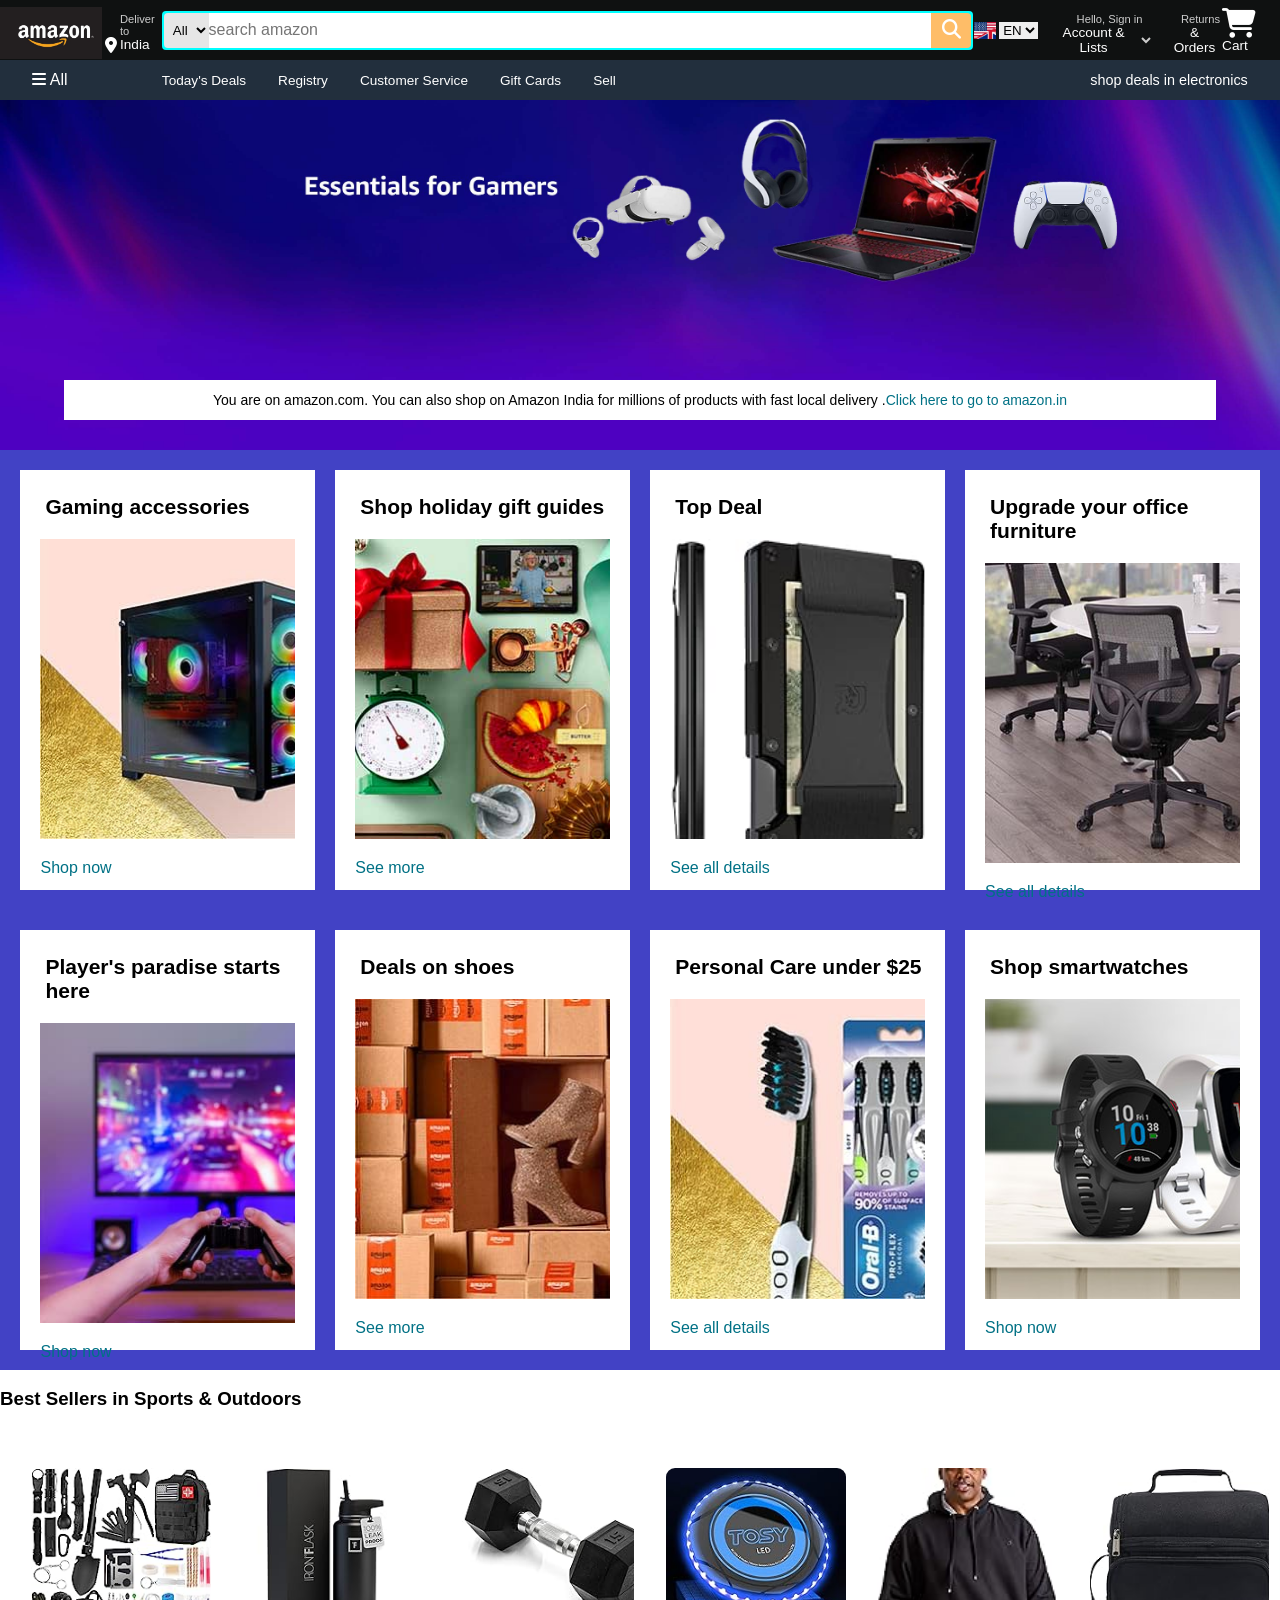
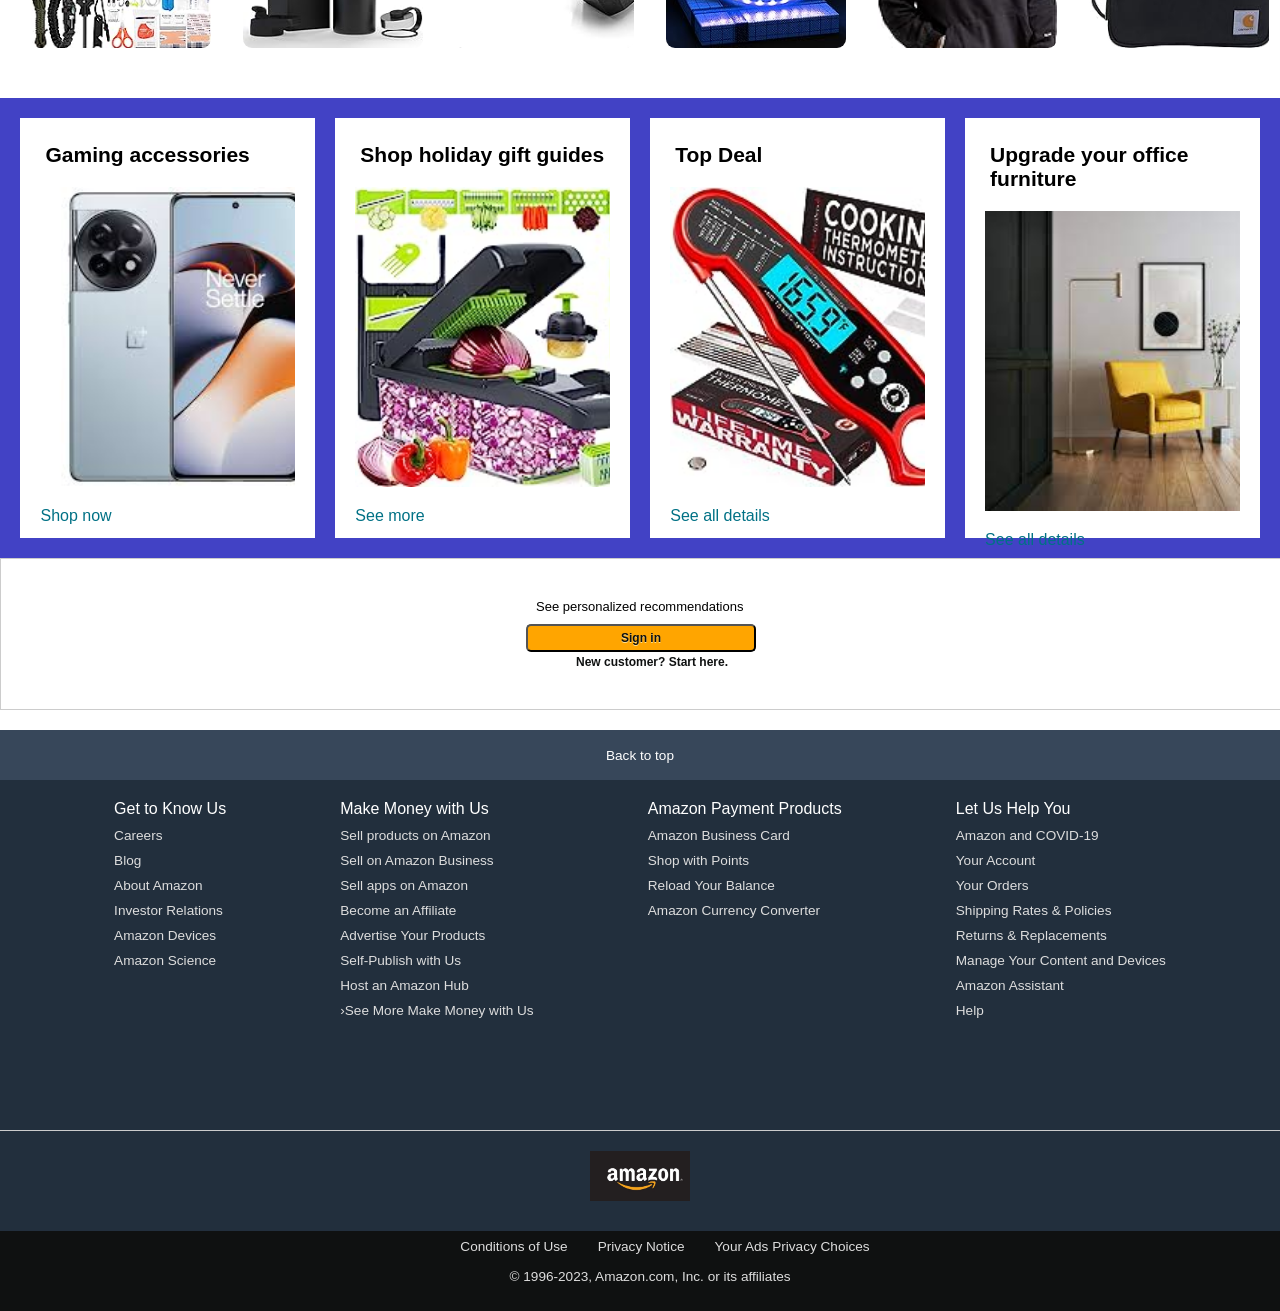
<file: Amazon_Clone/amazon.html>
<!DOCTYPE html>
<html lang="en">
<head>
    <meta charset="UTF-8">
    <meta name="viewport" content="width=device-width, initial-scale=1.0">
    <title>amazon</title>
    <link rel="stylesheet" href="https://cdnjs.cloudflare.com/ajax/libs/font-awesome/6.4.2/css/all.min.css" integrity="sha512-z3gLpd7yknf1YoNbCzqRKc4qyor8gaKU1qmn+CShxbuBusANI9QpRohGBreCFkKxLhei6S9CQXFEbbKuqLg0DA==" crossorigin="anonymous" referrerpolicy="no-referrer" />
    <link rel="stylesheet" href="amazon.css">
</head>
<body>
    <header>
    <div class="navbar">
        <div class="nav-logo">
            <div class="logo border"></div>
            </div>

            <div class="nav-address border">
                <p class="first">Deliver to</p>
                <div class="icon-addrs">
                    <i class="fa-solid fa-location-dot"></i>
                    <p class="second">India</p>
                </div>
            </div>

            <div class="nav-search">
                <select class="select-search">
                    <option>All</option>
                </select>
                <input placeholder="search amazon" class="input-search">
                <div class="search-icon">
                <i class="fa-solid fa-magnifying-glass"></i>
            </div>
        </div>

        <div class="nav-lang border">
            <div class="lang-icon"></div>
            <div class="lang-name">
                <select class="select-lang">
                    <option>EN</option>
                </select>
            </div>
        </div>

        <div class="nav-signIn border">
            <div class="first">
            <p>Hello, Sign in</p>
        </div>
        <div class="second">
            <p>Account & Lists</p>
            <select class="select-signIn">
                <option></option>
            </select>
        </div>
    </div>

    <div class="orders border">
        <div class="first">
            <p>Returns</p>
        </div>
        <div class="second">
            <p>& Orders</p>
        </div> 
    </div>

    <div class="nav-cart border">
        <i class="fa-solid fa-cart-shopping"></i>
        Cart
    </div>
    </div>
    <!---------------------------------- panel section ------------------------------------>
    <div class="panel">
        <div class="panel-All border">
            <i class="fa-solid fa-bars"></i>
            All
        </div>
        <div class="panel-option">
            <div class="border">Today's Deals</div>
            <div class="border">Registry</div>
            <div class="border">Customer Service</div>
            <div class="border">Gift Cards</div>
            <div class="border">Sell</div> 
        </div>
        <div class="panel-deal border">
            shop deals in electronics
        </div>
    </div>

<!----------------------------------- hero section --------------------------------------------->
    <div class="hero-section">
        <div class="hero-msg">You are on amazon.com. You can also shop on Amazon India
         for millions of products with fast local delivery . 
         <a href="#"> Click here to go to amazon.in</a> </div>
    </div>
</header>  

<!-- -------------------------shoping content------------------------------------------- -->
    <main>
    <div class="content color">
        <div class="box1 box">
            <div class="box-content ">
            <h2>Gaming accessories</h2>
            <div class="image" style="background-image: url('amazonPics/gaming\ Acce.jpg');"></div>
            <a  href="#">Shop now</a> 
            </div>  
        </div>

        <div class="box2 box">
            <div class="box-content">
                <h2>Shop holiday gift guides</h2>
                <div class="image" style="background-image: url('amazonPics/holiday-shop.jpg');"></div>
                <a href="#">See more</a> 
                </div> 
        </div>

        <div class="box3 box">
            <div class="box-content">
                <h2>Top Deal</h2>
                <div class="image" style="background-image: url('amazonPics/top-delas.jpg');"></div>
                <a href="#">See all details</a> 
                </div> 
        </div>

        <div class="box4 box">
            <div class="box-content">
                <h2>Upgrade your office furniture</h2>
                <div class="image" style="background-image: url('amazonPics/furniture.jpg');"></div>
                <a href="#">See all details</a> 
                </div> 
        </div>
    </div>

    <div class="content color">
        <div class="box1 box">
            <div class="box-content">
            <h2>Player's paradise starts here</h2>
            <div class="image" style="background-image: url('amazonPics/loptop.jpg');"></div>
            <a href="#">Shop now</a> 
            </div>  
        </div>

        <div class="box2 box">
            <div class="box-content">
                <h2>Deals on shoes</h2>
                <div class="image" style="background-image: url('amazonPics/shoes.jpg');"></div>
                <a href="#">See more</a> 
                </div> 
        </div>

        <div class="box3 box">
            <div class="box-content">
                <h2>Personal Care under $25</h2>
                <div class="image" style="background-image: url('amazonPics/personal-care.jpg');"></div>
                <a href="#">See all details</a> 
                </div> 
        </div>

        <div class="box4 box ">
            <div class="box-content ">
                <h2>Shop smartwatches</h2>
                <div class="image" style="background-image: url('amazonPics/watches.jpg');"></div>
                <a href="#">Shop now</a> 
                </div> 
        </div>
    </div>

    

    <!-- -------------------------horizontal div----------------------------------- -->

    <br>
    <h3>Best Sellers in Sports & Outdoors</h3><br>
    <div class="shoping-content">
        <div class="shoping-box">
        <div class="horiBox" style="background-image: url('amazonPics/hori-image2.jpg');"></div>
     </div>

     <div class="shoping-box">
        <div class="horiBox" style="background-image: url('amazonPics/hori-image3.jpg');"></div>
     </div>

     <div class="shoping-box">
        <div class="horiBox" style="background-image: url('amazonPics/hori\ image1.jpg');"></div>
     </div>

     <div class="shoping-box">
        <div class="horiBox" style="background-image: url('amazonPics/hori\ image4.jpg');"></div>
     </div>

     <div class="shoping-box">
        <div class="horiBox" style="background-image: url('amazonPics/hori\ image5.jpg');"></div>
     </div>

     <div class="shoping-box">
        <div class="horiBox" style="background-image: url('amazonPics/hori\ image6.jpg');"></div>
     </div>
</div>

    <!-- --------------------------------------------------------------------- -->

    <div class="content color">
        <div class="box1 box">
            <div class="box-content ">
            <h2>Gaming accessories</h2>
            <div class="image" style="background-image: url('amazonPics/mobile.jpeg');"></div>
            <a  href="#">Shop now</a> 
            </div>  
        </div>

        <div class="box2 box">
            <div class="box-content">
                <h2>Shop holiday gift guides</h2>
                <div class="image" style="background-image: url('amazonPics/hori\ image9jpg.jpg');"></div>
                <a href="#">See more</a> 
                </div> 
        </div>

        <div class="box3 box">
            <div class="box-content">
                <h2>Top Deal</h2>
                <div class="image" style="background-image: url('amazonPics/hori\ image8.jpg');"></div>
                <a href="#">See all details</a> 
                </div> 
        </div>

        <div class="box4 box">
            <div class="box-content">
                <h2>Upgrade your office furniture</h2>
                <div class="image" style="background-image: url('amazonPics/furniture2.jpg');"></div>
                <a href="#">See all details</a> 
                </div> 
        </div>
    </div>



</main>

<!-- ------------------------------------SIGN IN-------------------------------------- -->


    <div class="signIn">
        <div class="option underLine">
            <p>See personalized recommendations</p>
            <button><a href="signIn.html" target="_main"> Sign in</a></button>
            <br>
            <a class="label "  href="#">New customer? Start here.</a>
        </div>
    </div>

<!------------------------------------------fotter-------------------------------------- -->

<footer>

<div class="foot-panel1 underLine">
    <a>Back to top</a>
</div>

<div class="foot-panel2 underLine">
    <ul>
        Get to Know Us
        <a href="#">Careers</a>
        <a href="#">Blog</a>
        <a href="#">About Amazon</a>
        <a href="#">Investor Relations</a>
        <a href="#">Amazon Devices</a>
        <a href="#">Amazon Science</a>

    </ul>
    <ul>
         Make Money with Us
        <a href="#">Sell products on Amazon</a>
        <a href="#">Sell on Amazon Business</a>
        <a href="#">Sell apps on Amazon</a>
        <a href="#">Become an Affiliate</a>
        <a href="#">Advertise Your Products</a>
        <a href="#">Self-Publish with Us</a>
        <a href="#">Host an Amazon Hub</a>
        <a href="#">›See More Make Money with Us</a>
    </ul>
    <ul>
        Amazon Payment Products
        <a href="#">Amazon Business Card</a>
        <a href="#">Shop with Points</a>
        <a href="#">Reload Your Balance</a>
        <a href="#">Amazon Currency Converter</a>
     </ul>
     <ul>
        Let Us Help You
        <a href="#">Amazon and COVID-19</a>
        <a href="#">Your Account</a>
        <a href="#">Your Orders</a>
        <a href="#">Shipping Rates & Policies</a>
        <a href="#">Returns & Replacements</a>
        <a href="#">Manage Your Content and Devices</a>
        <a href="#">Amazon Assistant</a>
        <a href="#">Help</a>
     </ul>
     </div>

<div class="foot-panel3">
    <div class="foot-image"></div>
</div>

<div class="foot-panel4">
    <div class="pages underLine">
        <a>Conditions of Use</a>
        <a> Privacy Notice</a> 
        <a>Your Ads Privacy Choices</a> 
    </div>
    <div class="copyright">
        <p>© 1996-2023, Amazon.com, Inc. or its affiliates</p>
    </div>
</div>





</footer>
  
</body>
</html>
</file>
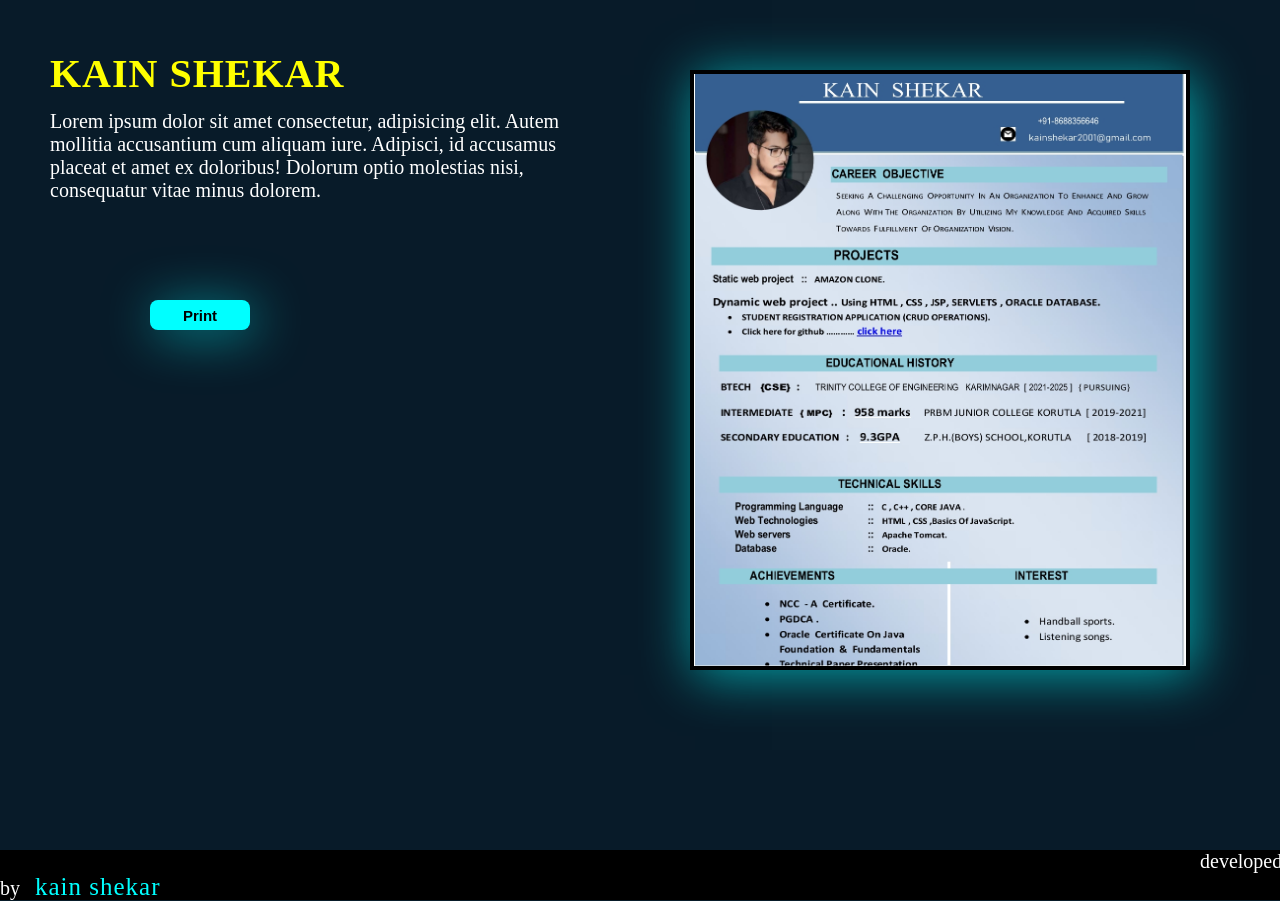
<file: portfolio/resume.html>
<!DOCTYPE html>
<html lang="en">
<head>
    <meta charset="UTF-8">
    <meta name="viewport" content="width=device-width, initial-scale=1.0">
    <title>Resume</title>
    <link rel="stylesheet" href="resume.css">
    <link rel="icon" type="image/png"  href="images/kslogo3.png">

</head>
<body>
 <img src="images/resume.jpg">
 <h1>
    kain shekar
 </h1>
 <P>Lorem ipsum dolor sit amet consectetur, adipisicing elit. Autem mollitia accusantium 
    cum aliquam iure. Adipisci, id accusamus placeat et amet ex doloribus! Dolorum optio molestias 
    nisi, consequatur vitae minus dolorem.</P>
    <button onclick="window.print()">Print</button>

    <div class="resume-footer">
        <span class="dev">developed by  </span> <span class="name">kain shekar</span>
    </div>
</body>
</html>
</file>
<file: Amazon_Clone/amazon.css>
*{
    margin: 0;
    padding: 0;
     border: border-box;
    font-family: arial;
} 
.color a:hover{
    color:#FEBD68;
}

.navbar{
    height: 60px;
    background-color: #0f1111;
    color: white;
    display: flex;
    align-items: center;
    justify-content:space-around;
}

/*------------------------------------------- Box1---------------------------------- */
.nav-log{
    height: 50px;
    width: 100px;
    margin: 1px;
    padding: 1px 8px 0px 6px;
}
    
.logo{
    background-image: url("amazonPics/Colors-Amazon-Logo\ -\ Copy.jpg");
    background-size: cover;
    margin-top: 5px;
    height: 50px;
    width: 100px;
   
}
.border{
    border: 1.5px solid transparent;
}
.border:hover{
    border: 1.5px solid white;
}

/*  -----------------------------------------Box2 -------------------------------------*/
.nav-address{
    margin-left:2px;
    height:50px;
    
}
.icon-addrs{
    display: flex;
    
  
}
.first{
    font-size: 0.75rem;
    color:#cccccc;
    margin-left: 15px;
    margin-top: 8px;

}
.second{
    font-size: 1rem;
    margin-left: 3px;

}

/*----------------------------------------------- Box3 -----------------------------------*/

.nav-search{
    display: flex;
    justify-content: space-evenly ;
    background-color: aqua;
    width:900px;
    height:35px;
    border-radius: 4px;
    border: 2px solid transparent;

}
.select-search{
    background-color: #E6E6E6;
    width: 50px;
    border-top-left-radius: 4px;
    border-bottom-left-radius: 4px;
    text-align: center;
    border: none;

}
.input-search{
    width:100%;
    font-size: 1rem;
    border: none;
}

.search-icon{
    width: 45px;
    display: flex;
    justify-content: center;
    align-items: center;
    font-size: 1.2rem;
    background-color: #FEBD68;
    border-top-RIGHT-radius: 4px;
    border-bottom-right-radius: 4px;

}
.nav-search:hover{
border: 3.5px solid pink;
}

/*------------------------------------------ Box4 ---------------------------------------------*/

.nav-lang{
    height: 50px;
    display: flex;
     justify-content: center;
    align-items: center; 
}
.lang-icon{
    width:22px;
    height:17px;
    background-image: url("amazonPics/flag\ images.png");
    background-size: cover;
}
.select-lang{
border:none;
}
.lang-name{
margin-left:3px;
}

/*----------------------------------------- Box5 ------------------------------------- */
.nav-signIn{
    height: 50px;
    text-align: center;

}
 
.first{
    font-size:0.7rem;
}
.second{
    display: flex;
    font-size: 0.85rem;
    font-weight: 700px;
}
.select-signIn{
    border: none;
    font-size: 2px;
    background-color: #0f1111;
    color:#cccccc;
}

/* Box6 */
.orders{
    height: 50px;
    text-align: center;
}

/* Box7 */
.nav-cart i{
    font-size: 30px;
}
.nav-cart{
    font-size: 0.85rem;
    font-weight: 700px;
}

/*------------------------------------ panel ---------------------------------- */

.panel{
    height: 40px;
    background-color: #222f3d;
    display: flex;
    align-items: center;
    justify-content:space-around;
    color: white;
    }

.panel-option{
        display: flex;
        color: white;
        width: 70%;
        font-size: 0.85rem;
}

.panel-option div{
    margin-left: 30px;
}
.panel-deal{
    font-size: 0.9rem;
    font-weight: 700px;
}

/* Hero section */

.hero-section{
    background-image: url("amazonPics/heroSection.jpg");
    background-size: cover;
    height: 350px;
    width:100%;
    display: flex;
    justify-content: center;
    align-items: flex-end;

}
.hero-msg{
    display: flex;
    background-color: white;
    align-items: center;
    justify-content: center;
    width: 90%;
    height: 40px;
    font-size: 14px;
    margin-bottom: 30px;
}
.hero-msg a{
    font-size: 14px;
    color:#007185;
    text-decoration: none;
}

/*---------------------------------content section ---------------------------------*/

.content{
   display: flex;
   flex-wrap: wrap;
    background-color:rgba(8, 8, 180, 0.766);
    justify-content: space-evenly;
}
.box{
   
    width: 23%;
    height: 420px;
    /* border: 2px solid black; */
    background-color: white;
    margin-top: 20px;
    margin-bottom: 20px;
}
.image{
    height:300px;
    background-size: cover;
    margin-left: 20px;
    margin-right: 20px;
    margin-top: 20px;
    margin-bottom: 20px;
    
}
.box-content a {
    margin-top: 380px;
    margin-left: 20px;
    text-decoration: none;
    color: #007185;
}
.box-content h2{
    margin-left: 25px;
    margin-top: 25px;
    font-size: 21px;
}

/* <!-- -------------------------horizontal div----------------------------------- --> */

.shoping-content{
    display: flex;
    justify-content: space-evenly;
    padding-top: 20px;
    height: 250px;
    background-color:white;
}
.shoping-box{
    height: 200px;
    width: 200px;
   
}
.horiBox{
    height: 180px;
    width: 180px;
    background-size: cover;
    margin:20px 20px 20px 20px;
    border-radius: 5%;
}

/* -------------------------SIGN IN------------------------------ */

footer{
    margin-top: 20px;

}
.signIn{
    display:flex;
    justify-content: center;
    align-items: center;
    height: 150px;
    width: 100%;
    background-color:white;
    border:0.5px solid #cccccc;
    border-bottom:0.5px solid #cccccc ;
    
}
.option{
    display:block;
    height: 100;
    
}
.option button{
    height: 28px;
    width: 230px;
    background-color:orange ;
    text-shadow: 0 1px 0 #ffe093;
    border-radius: 5px;
    margin-top:10px;
}
.option a{
    text-decoration: none;
    color:#0f1111;
    font-size: 12px;
    font-weight:bolder;
}
.option p{
    font-size: 13px;
}
.label{
    font-size: 11px;
    text-decoration: none;
    color:#0f1111;
    margin-left:50px;
}
p{
    margin-left:10px;
}

/* --------------------------------fotter--------------------------------- */

.foot-panel1{
    height: 50px;
    width: 100%;
    background-color: #37475a ;
    display: flex;
    justify-content: center;
    align-items: center;
    font-size: 0.85rem ;
    color:white;

}
.foot-panel2{

    height: 350px;
    width: 100%;
    background-color: #222f3d ;
    display: flex;
    justify-content: space-evenly;
    border-bottom:0.5px solid #cccccc ;

}
ul{
    margin-top: 20px;
    color: white;
    font-weight: 700px;
}
ul a{
    display: block;
   font-size: 0.85rem;
   color:#dddddd;
   margin-top: 10px;
   text-decoration: none;
}

.foot-panel3{
    height: 100px;
    width: 100%;
    background-color: #222f3d ;
    display: flex;
    justify-content:space-evenly;
}
.foot-image{
    height:50px;
    width:100px;
    margin-top: 20px;
    background-image: url("amazonPics/Colors-Amazon-Logo\ -\ Copy.jpg");
    background-size: cover;

}

.foot-panel4{
    height: 80px;
    width: 100%;
    background-color: #0f1111;
    display: block;
  
  
}

.pages{
    height:30px;
    width: 100%;
    text-decoration: none;
    margin-left: 10px;
    display: flex;
     justify-content: center;
    align-items: center ;

}
.pages a{
    margin-left: 30px;
    font-size: 0.85rem;
    color:#dddddd;
}

.copyright{
    height:30px;
    text-decoration: none;
    margin-left: 10px;
    display: flex;
     justify-content: center;
    align-items: center ;
    font-size: 0.85rem;
    color:#dddddd;
}

.underLine a:hover{
    border-bottom: 1px solid white ;
}
</file>
<file: portfolio/resume.css>
*{
margin: 0;
padding: 0;
box-sizing: border-box;
}
body{
    display: flex;
    justify-content: center;
    align-items: center;
    background-color: #081b29;
}

img{
    margin-top: 70px;
    margin-left: 600px;
    width: 500px;
    height: 600px;
    object-fit:fill;
    box-shadow: 5px 5px 50px rgba(0, 255, 255, 0.6);
    border: 4px solid black;
}
h1{
position: absolute;
color: yellow;
top: 50px;
left: 50px;
font-size: 40px;
letter-spacing: 1px;
text-transform: uppercase;
}

p{
position: absolute;
color: white;
top: 110px;
left: 50px;
font-size: 20px;
width: 40%;

}
button{
position: absolute;
top: 300px;
left: 150px;
font-size: 15px;
width: 100px;
height: 30px;
background-color:aqua;
box-shadow: 5px 5px 50px rgb(0, 255, 255,0.5);
border: none;
border-radius: 8px;
font-weight: bolder;
}

.resume-footer{
    height: 50px;
    width: 100%;
    background-color: black;
    position: absolute;
    bottom: 0;
    }

    .dev{
        margin-left: 1200px;
        font-size: 20px;
        color: white;

    }
    .name{
        margin-left: 10px;
        font-size: 25px;
        color: aqua;
        letter-spacing: 1px;
    }


    /* -----------------------------------------Responsive-------------------------------------- */
    @media (max-width: 500px){

        p{
            
            font-size: 0;
        }

        img{
            margin-top: 10rem;
            margin-left: 40rem;
            width: 130rem;
            height: 90rem;
           
        }
        button{
            position: absolute;
            top: 105rem;
            left: 25rem;
            font-size: 6rem;
            width: 15rem;
            height: 10rem;
          
            }
            .resume-footer{
                position: absolute;
                top: 120rem;
                height: 6rem;
                width: 110rem;
                background-color: black;
               
                }
            
                .dev{
                    margin-top: 2rem;
                    margin-left: 75rem;
                    font-size: 2rem;
                    color: white;
            
                }
                .name{
                    margin-left: 10px;
                    font-size: 2.5rem;
                    color: aqua;
                    letter-spacing: 1px;
                }
    }
</file>
